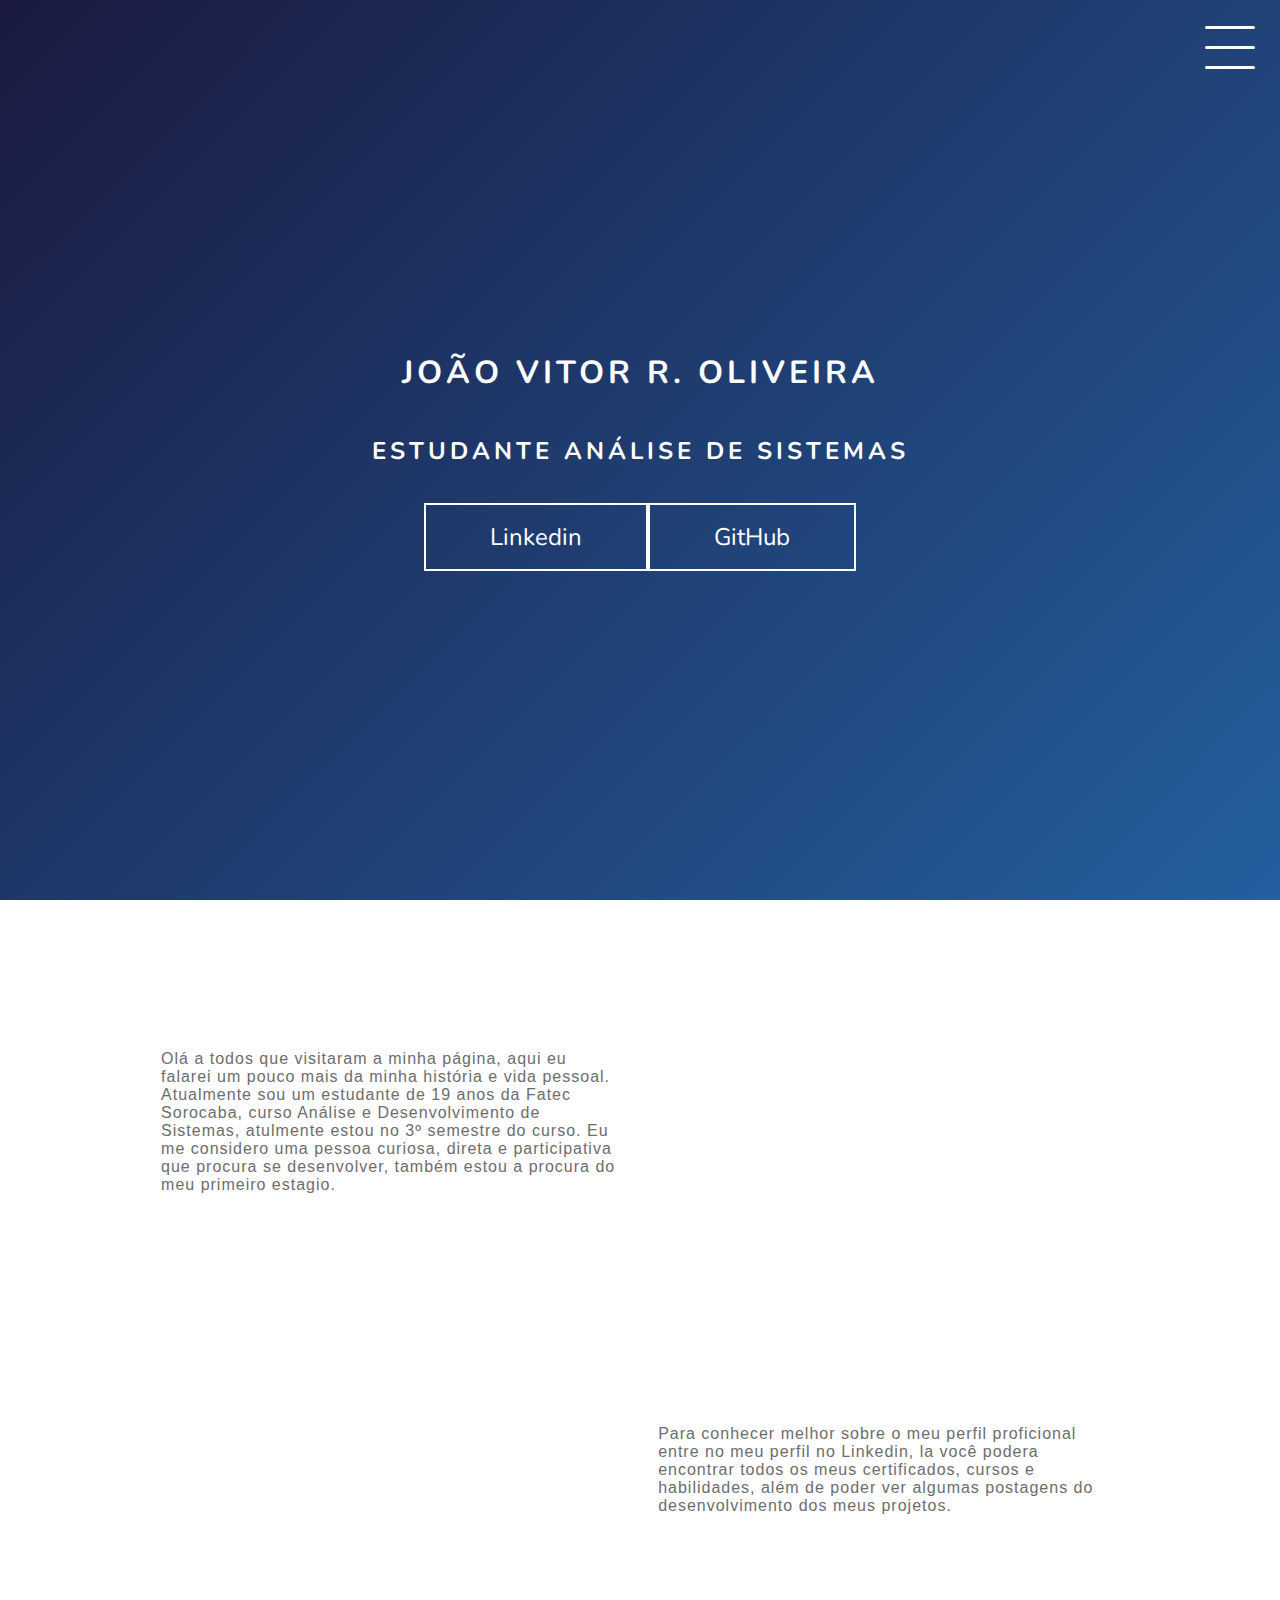
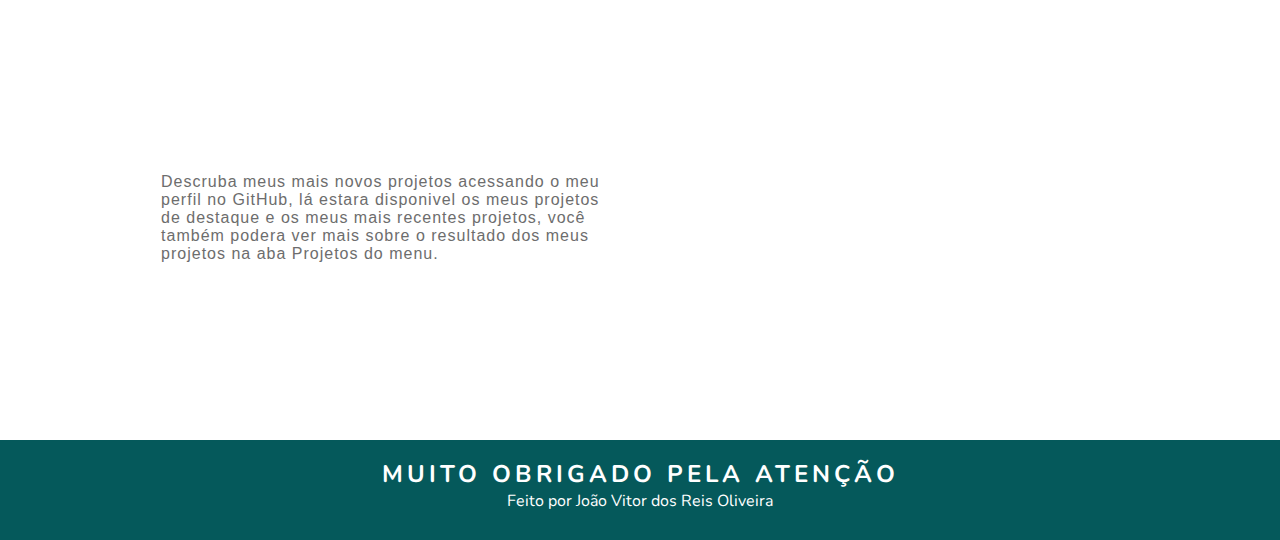
<file: index.html>
<!DOCTYPE html>
<html lang="pt-br">
<head>
    <meta charset="UTF-8">
    <meta http-equiv="X-UA-Compatible" content="IE=edge">
    <meta name="viewport" content="width=device-width, initial-scale=1.0">
    <link rel="stylesheet" href="styles.css">
    <title>João Vitor</title>
</head>
<body>
    <header class="header-wrapper">
        <div class="header">
            <div class="checkbox-container">
                <div class="checkbox-wrapper">
                    <input type="checkbox" id="toggle">
                    <label class="checkbox" for="toggle">
                        <div class="trace"></div>
                        <div class="trace"></div>
                        <div class="trace"></div>
                    </label>
                    <div class="menu"></div>
                    <nav class="menu-itens">
                        <ul>
                            <li>
                                <a href="index.html">Home</a>
                            </li> 
                            <li>
                                <a href="pageSobre.html">Sobre</a>
                            </li>
                            <li>
                                <a href="pageProjetos.html">Projetos</a>
                            </li>
                        </ul>
                    </nav>
                </div>
            </div>
        </div>
        <h1>João Vitor R. Oliveira</h1>
        <h2>Estudante Análise de Sistemas</h2>
        <div class="social-midia">
            <a target="_blank" href="https://www.linkedin.com/in/joão-vitor-oliveira-29582820b/">Linkedin</a>
            <a target="_blank" href="https://github.com/joaovitor889">GitHub</a>
        </div>
    </header>
    <main class="container">
        <div class="card-container">
            <div class="card-text">
                Olá a todos que visitaram a minha página, aqui eu falarei um pouco mais da minha história e vida pessoal. Atualmente sou um estudante de 19 anos da Fatec Sorocaba, curso Análise e Desenvolvimento de Sistemas, atulmente estou no 3º semestre do curso.
                Eu me considero uma pessoa curiosa, direta e participativa que procura se desenvolver, também estou a procura do meu primeiro estagio.
            </div>
            <div class="card-1 card">  
                <div class="card-wrapper">
                    <h2>Bibliografia</h2>
                    <p>Venha me conhecer!</p>
                </div>
            </div>
        </div>
        <div class="card-container">
            <div class="card-2 card">  
                <div class="card-wrapper">
                    <h2>Linkedin</h2>
                    <p>Visite minha pagina do linkedin</p>
                </div>
            </div>
            <div class="card-text">
                Para conhecer melhor sobre o meu perfil proficional entre no meu perfil no Linkedin, la você podera encontrar todos os meus certificados, cursos e habilidades, além de poder ver algumas postagens do desenvolvimento dos meus projetos.
            </div>
        </div>
        <div class="card-container">
            <div class="card-text">
               Descruba meus mais novos projetos acessando o meu perfil no GitHub, lá estara disponivel os meus projetos de destaque e os meus mais recentes projetos, você também podera ver mais sobre o resultado dos meus projetos na aba Projetos do menu.
            </div>
            <div class="card-3 card">  
                <div class="card-wrapper">
                    <h2>GitHub</h2>
                    <p>Descruba como desenvolvo os meus projetos</p>
                </div>
            </div>
        </div>
    </main>
    <footer class="footer">
        <h2>Muito obrigado pela atenção</h2> 
        <p>Feito por João Vitor dos Reis Oliveira</p>
    </footer>
</body>
</html>
</file>
<file: styles.css>
@import url('https://fonts.googleapis.com/css2?family=Nunito:wght@300;400;700&display=swap');

body {
    margin: 0;
    padding: 0;
    color: white;
    font-family: 'Nunito', sans-serif;
}

/* HEADER */

.header-wrapper {
    height: 100vh;
    width: 100%;
    background: linear-gradient(-45deg, #00FFDD, #2FA4FF, #1A1A40);
    background-size: 400% 400%;
    display: flex;
    flex-direction: column;
    align-items: center;
    justify-content: center;
    position: relative;
    animation: backgroundTransformation 8s ease-in-out infinite;
}

h1 {
    text-align: center;
    text-transform: uppercase;
    letter-spacing: 4px;
}

h2 {
    text-align: center;
    text-transform: uppercase;
    letter-spacing: 4px;
}

.social-midia {
    margin-top: 1rem;
    display: flex;

}

.social-midia a{
    text-decoration: none;
    color: white;
    font-size: 24px;
    padding: 1rem 4rem;
    border: 2px solid white;
    min-width: 4rem;
    display: flex;
    justify-content: center;
    align-items: center;
    transition: .5s cubic-bezier(0.55, 0.025, 0.675, 0.97);
}

a:hover {
    color: #1A1A40;
    background-color: white;
}

@keyframes backgroundTransformation{
    0%{
        background-position: 0% 80%;
    }
    50%{
        background-position: 80% 100%;
    }
    100%{
        background-position: 0% 90%;
    }
}

/* Menu wrapper*/

.checkbox-container{
    display: flex;
    justify-content: center;
    align-items: center;
}

.checkbox{
    height: 100px;
    width: 100px;
    position: absolute;
    top: 0;
    right: 0;
    display: flex;
    justify-content: center;
    cursor: pointer;
    z-index: 9999;
    transition: 400ms ease-in-out 0s;
}

.checkbox .trace{
    width: 50px;
    height: 3px;
    background-color: white;
    position: absolute;
    border-radius: 4px;
    transition: 0.5s ease-in-out;
}

.checkbox .trace:nth-child(1){
    top: 26px;
    transform: rotate(0);
}

.checkbox .trace:nth-child(2){
    top: 46px;
    transform: rotate(0);
}

.checkbox .trace:nth-child(3){
    top: 66px;
    transform: rotate(0);
}

#toggle{
    display: none;
}

/* MENU*/
.menu{
    position: absolute;
    top: 24px;
    right: 34px;
    background: transparent;
    height: 40px;
    width: 40px;
    border-radius: 50%;
    box-shadow: 0px 0px 0px 0px white;
    z-index: -1;
    transition: 400ms ease-in-out 0s;
}

.menu-itens{
    position: fixed;
    top: 0;
    right: 0;
    height: 100vh;
    width: 100%;
    display: flex;
    justify-content: center;
    align-items: center;
    z-index: 2;
    opacity: 0;
    visibility: hidden;
    transition: 400ms ease-in-out 0s;
}

.menu-itens ul{
    list-style-type: none;
}

.menu-itens ul li a{
    margin: 10px 0;
    color: black;
    text-decoration: none;
    text-transform: uppercase;
    letter-spacing: 4px;
    font-size: 40px;
}

/* ANIMAÇÃO MENU*/
#toggle:checked + .checkbox .trace:nth-child(1) {
    transform: rotate(45deg);
    background-color: #1A1A40;
    top: 47px;
}

#toggle:checked + .checkbox .trace:nth-child(2) {
    transform: translateX(-100px);
    width: 30px;
    visibility: hidden;
    opacity: 0;
}

#toggle:checked + .checkbox .trace:nth-child(3) {
    transform: rotate(-45deg);
    background-color: #1A1A40;
    top: 48px;
}

#toggle:checked + .checkbox{
    background: white;
}

#toggle:checked ~ .menu{
    box-shadow: 0px 0px 0px 100vmax white;
    z-index: 1;
}

#toggle:checked ~ .menu-itens{
    visibility: visible;
    opacity: 1;
}

/* CARDS */
.container{
    width: 100%;
    height: auto;
    display: flex;
    flex-direction: column;
    justify-content: space-evenly;
    align-items: center;
    margin: 3rem 0;
}

.card-container{
    display: flex;
    align-items: center;
    justify-content: space-evenly;
    width: 90%;
}

.card {
    height: 300px;
    width: 400px;
    margin: 3rem 0 0 0;
    background-position: center;
    background-repeat: no-repeat;
    background-size: cover;
    display: flex;
    justify-content: center;
    align-items: center;
    filter: grayscale(0.5);
    color: white;
    cursor: pointer;
    transition: 0.3s;
    border-radius: 8px;
}
.card-1 {
    background-image: url('https://i.pinimg.com/564x/27/34/42/273442530c842e92e055b6389e02060d.jpg');
}

.card-text {
    width: 40%;
    font-family: sans-serif;
    letter-spacing: 1px;
    color: rgb(109, 109, 109);
}

.card-wrapper {
    text-align: center;
    display: flex;
    flex-direction: column;
    align-items: center;
    justify-content: center;
    position: relative;
}

.card-wrapper::before{
    content: '';
    position: absolute;
    height: 100px;
    width: 100px;
    display: block;
    border: 1px solid white;
    opacity: 0;
    transition: 0.3s;
}

.card-wrapper h2{
    font-size: 40px;
    text-transform: uppercase;
    letter-spacing: 4px;
    margin: 0;
    transition: 0.3s;
}

.card-wrapper p{
    font-size: 0;
    visibility: hidden;
    opacity:  0;
    font-weight: bold;
    text-transform: uppercase;
    transition: 0.3s;
}

.card:hover{
    filter: unset;
}

.card:hover > .card-wrapper::before {
    opacity: 1;
    width: 350px;
    height: 250px;
}
.card:hover > .card-wrapper p{
    font-size: 14px;
    visibility: visible;
    opacity: 1;
}

.card-2 {

    background-image: url('https://i.pinimg.com/564x/a1/f3/ea/a1f3eaa75d4cdc0b411d82899ae83048.jpg');

}


.card-3 {
    background-image: url('https://i.pinimg.com/564x/b1/46/84/b146841ae8431754f04f60946f7d0e7e.jpg');
}



/* Roda-pé */
.footer{
    height: 100px;
    width: 100%;
    display: flex;
    justify-content: center;
    align-items: center;
    background-color: #05595B;
    flex-direction: column;
}

.footer p{
    margin: 0;
    padding: 0 0 10px;
}

.footer h2{
    margin: 0;
}

/* Responsividade */

@media (max-width: 800px) {
    .social-midia{
        display: flex;
        flex-direction: column;
    }

    .container{
        margin-top: 0;
    }

    .card-container{
        flex-direction: column;
    }

    .container .card-container:nth-child(1),
    .container .card-container:nth-child(3){
        flex-direction: column-reverse;
    }

    .card{
        width: 250px;
        height: 250px;
    }

    .card-text{
        width: 90%;
        margin-top: 2rem;
        text-align: center;
    }

    .card:hover > .card-wrapper::before{
        height: 190px;
        width: 190px;
    }
}
/* nav-bar*/
.nav-form{
    height: 100px;
    width: 100%;
    background-color: #05595B;
    display: flex;
    flex-direction: column;
    align-items: center;
    justify-content: center;
    font-size: 26px;
    margin-bottom: 20px;
}
/*Conteudo pagina projetos*/
.card-proj{
    width: 100%;
    background-color: rgb(109, 109, 109);
    border-radius: 8px;
}
.card-proj img{
    width: 100%;
    height: 300px;
    border-radius: 8px 8px 0 0;
}

.card-description {
    padding: 10px 20px 20px 20px;
    display: flex;
    flex-direction: column;
    align-items: center;
    justify-content: space-between;
    background-color: rgb(109, 109, 109);
    border-radius: 0 0 8px 8px;
    height: 220px;
}

.card-description h3{
    margin-bottom: 10px;
    font-size: 14px;
    font-weight: 700;
    text-align: center;
}

.card-description a{
    text-decoration: none;
    width: 180px;
    height: 40px;
    background-color: #1A1A40;
    color: white;
    font-size: 14px;
    font-weight: 700;
    display: flex;
    align-items: center;
    justify-content: center;
    border-radius: 4px;
    border: 0;
}

.poster{
    margin: 40px;
    display: flex;
    align-items: center;
    justify-content: center;
}
</file>
